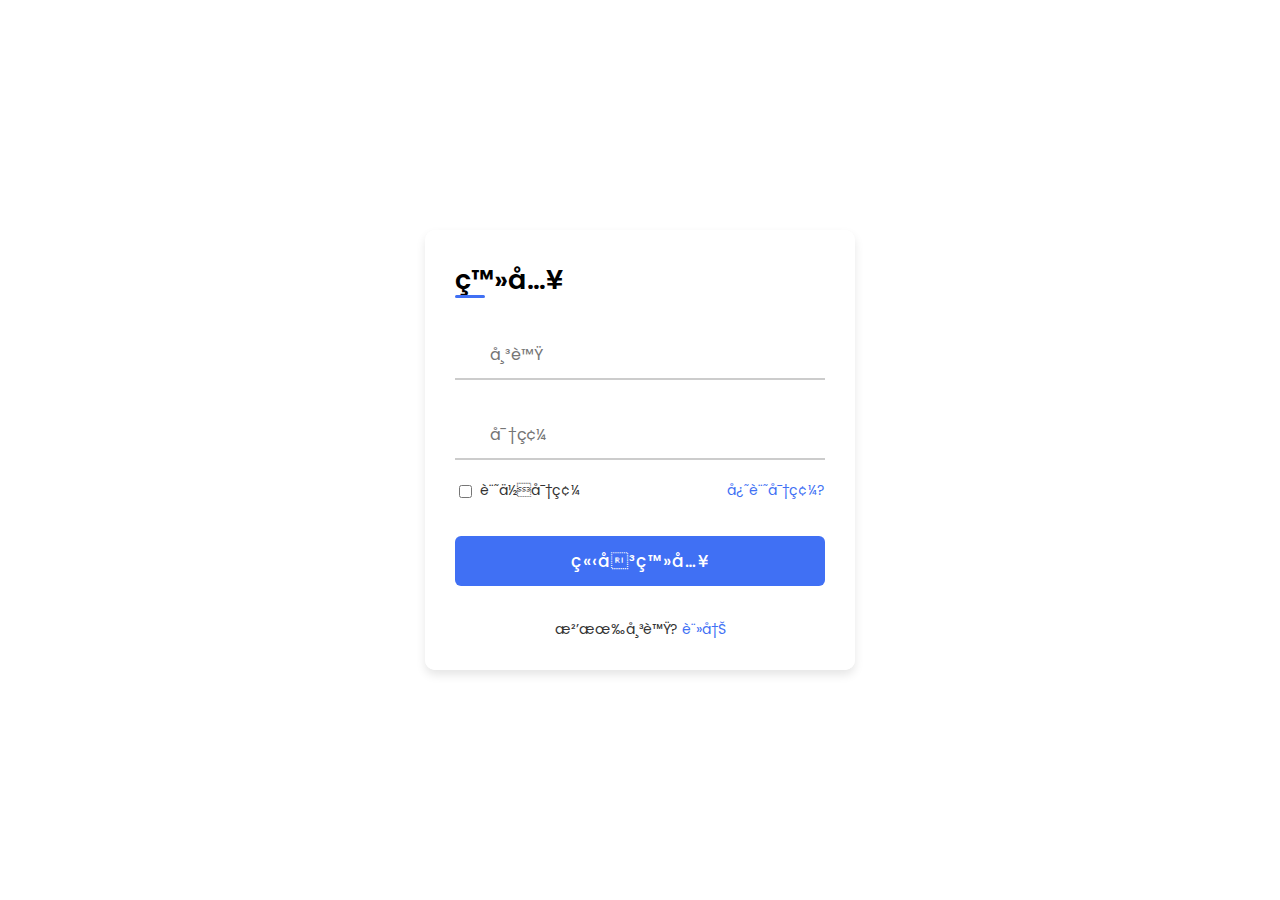
<file: taibo/index.html>
<!DOCTYPE html>

<html lang="en">
<head>
    <meta charset="UFT-8">
    <meta HTTP-EQUIV="X-UA-Compatible" content="IE=edge">
    <meta name="viewport" content="width=device-width, initial-scale=1.0"> 
    
    <link rel="stylesheet" href="https://unicons.iconscout.com/release/v4.0.0/css/line.css">

    <link rel="stylesheet" href="style.css">

    <title>taiwan game </title>

</head>
<body>

    <div class="container">
        <div class="forms">
            <div class="form login">
                <span class="title">登入</span>

                <form action="#">
                    <div class="input-field">
                        <input type="text" placeholder="帳號" required>
                        <i class="uil uil-user icon"></i>
                    </div>
                    <div class="input-field">
                        <input type="password" class="password" placeholder="密碼" required>
                        <i class="uil uil-lock icon"></i>
                        <i class="uil uil-eye-slash showHidePw"></i>
                    </div>

                    <div class="checkbox-text">
                        <div class="checkbox-content">
                            <input type="checkbox" id="logCheck">
                            <label for="logCheck"class="text">記住密碼</label>
                        </div>

                        <a href="#" class="text">忘記密碼?</a>
                    </div>

                    <div class="input-field button">
                        <input type="button" value="立即登入">
                    </div>
                </form>

                <div class="login-signup">
                    <span class="text">沒有帳號?
                        <a href="#" class="text signup-link">註冊</a>
                    </span>
                </div>
            </div>

            <!--Registration Form -->
            <div class="form signup">
                <span class="title">註冊</span>
                <form action="#">
                    <div class="input-field">
                        <input type="text" placeholder="帳號" required>
                        <i class="uil uil-user icon"></i>
                    </div>
                    <div class="input-field">
                        <input type="password" class="password" placeholder="密碼" required>
                        <i class="uil uil-lock icon"></i>
                    </div>
                    <div class="input-field">
                        <input type="password" class="password" placeholder="確認密碼" required>
                        <i class="uil uil-lock icon"></i>
                        <i class="uil uil-eye-slash showHidePw"></i>
                    </div>
                    <div class="input-field">
                        <input type="text" placeholder="手機號碼" required>
                        <i class="uil uil-phone-alt"></i>
                    </div>
                    <div class="checkbox-text">
                        <div class="checkbox-content">
                            <input type="checkbox" id="sigCheck">
                            <label for="sigCheck"class="text">我已滿18歲並同意相關規範</label>
                        </div>
                            
                        <a href="#" class="text">服務條款</a>
                    </div>

                    <div class="input-field button">
                        <input type="button" value="註冊送出">
                    </div>
                </form>

                <div class="login-signup">
                    <span class="text">沒有帳號?
                        <a href="#" class="text login-link">註冊</a>
                    </span>
                </div>
            </div>
        </div>
    </div>

    <script src="script.js"></script>

</body>
</html>
</file>
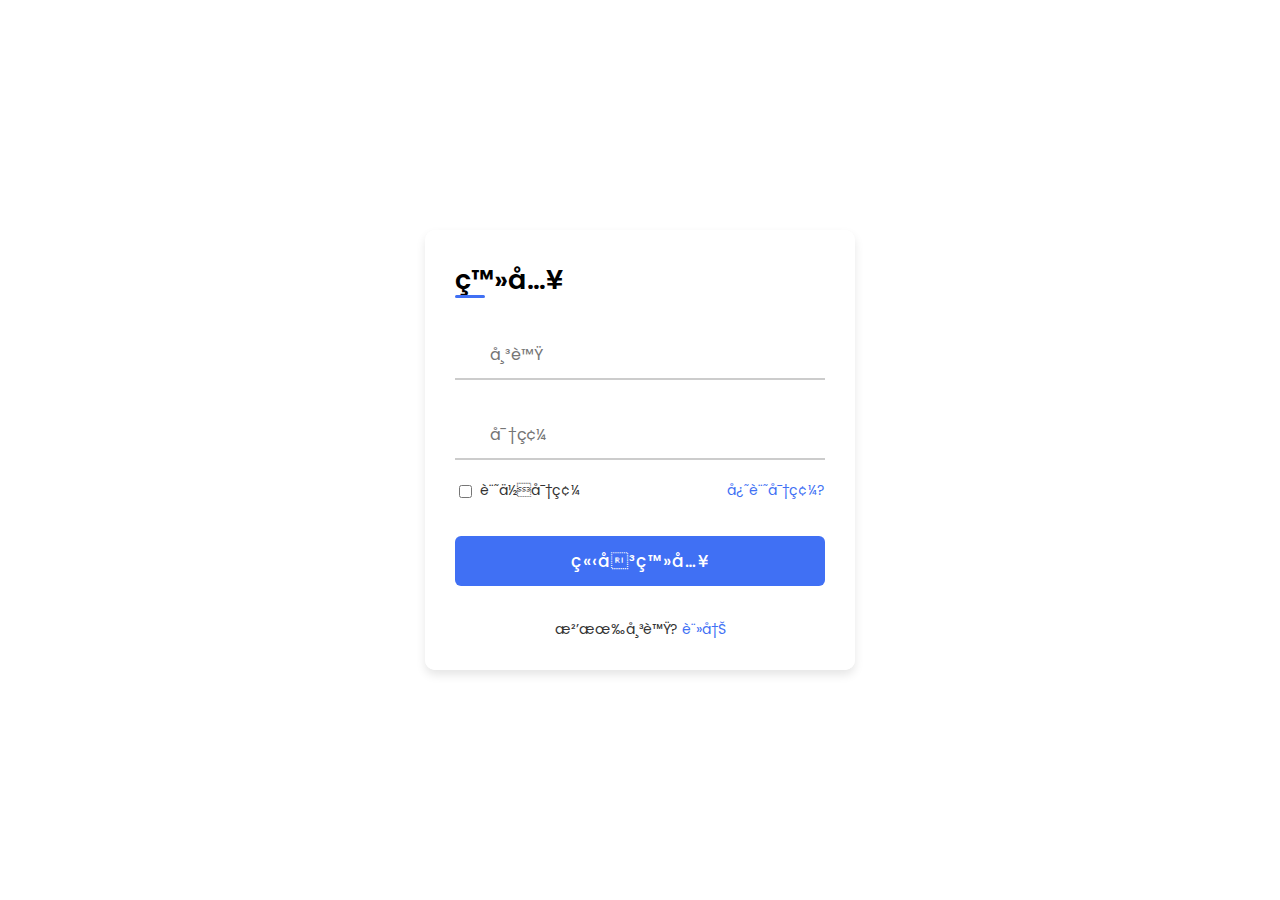
<file: taibo/taibo/index.html>
<!DOCTYPE html>

<html lang="en">
<head>
    <meta charset="UFT-8">
    <meta HTTP-EQUIV="X-UA-Compatible" content="IE=edge">
    <meta name="viewport" content="width=device-width, initial-scale=1.0"> 
    
    <link rel="stylesheet" href="https://unicons.iconscout.com/release/v4.0.0/css/line.css">

    <link rel="stylesheet" href="style.css">

    <title>taiwan game </title>

</head>
<body>

    <div class="container">
        <div class="forms">
            <div class="form login">
                <span class="title">登入</span>

                <form action="#">
                    <div class="input-field">
                        <input type="text" placeholder="帳號" required>
                        <i class="uil uil-user icon"></i>
                    </div>
                    <div class="input-field">
                        <input type="password" class="password" placeholder="密碼" required>
                        <i class="uil uil-lock icon"></i>
                        <i class="uil uil-eye-slash showHidePw"></i>
                    </div>

                    <div class="checkbox-text">
                        <div class="checkbox-content">
                            <input type="checkbox" id="logCheck">
                            <label for="logCheck"class="text">記住密碼</label>
                        </div>

                        <a href="#" class="text">忘記密碼?</a>
                    </div>

                    <div class="input-field button">
                        <input type="button" value="立即登入">
                    </div>
                </form>

                <div class="login-signup">
                    <span class="text">沒有帳號?
                        <a href="#" class="text signup-link">註冊</a>
                    </span>
                </div>
            </div>

            <!--Registration Form -->
            <div class="form signup">
                <span class="title">註冊</span>
                <form action="#">
                    <div class="input-field">
                        <input type="text" placeholder="帳號" required>
                        <i class="uil uil-user icon"></i>
                    </div>
                    <div class="input-field">
                        <input type="password" class="password" placeholder="密碼" required>
                        <i class="uil uil-lock icon"></i>
                    </div>
                    <div class="input-field">
                        <input type="password" class="password" placeholder="確認密碼" required>
                        <i class="uil uil-lock icon"></i>
                        <i class="uil uil-eye-slash showHidePw"></i>
                    </div>
                    <div class="input-field">
                        <input type="text" placeholder="手機號碼" required>
                        <i class="uil uil-phone-alt"></i>
                    </div>
                    <div class="checkbox-text">
                        <div class="checkbox-content">
                            <input type="checkbox" id="sigCheck">
                            <label for="sigCheck"class="text">我已滿18歲並同意相關規範及</label>
                           
                            <a href="#" class="text">服務條款</a>
                        </div>                      
                    </div>

                    <div class="input-field button">
                        <input type="button" value="註冊送出">
                    </div>
                </form>

            </div>
        </div>
    </div>

    <script src="script.js"></script>

</body>
</html>
</file>
<file: taibo/style.css>
@import url('https://fonts.googleapis.com/css2?family=Poppins:wght@300;400;500;600&display=swap');

*{
    margin: 0;
    padding: 0;
    box-sizing: border-box;
    font-family: 'Poppins', sans-serif;
}

body{
    height: 100vh;
    display: flex;
    align-items: center;
    justify-content: center;
    background-color: #fff;
}

.container{
    position: relative;
    max-width: 430px;
    width: 100%;
    background: #fff;
    border-radius: 10px;
    box-shadow: 0 5px 10px rgba(0, 0, 0, 0.1);
    overflow: hidden;
    margin: 0 20px;
}

.container .forms{
    display: flex;
    align-items: center;
    height: 440px;
    width: 200%;
    transition: height 0.2s ease;
}

.container .form{
    width: 50%;
    padding: 30px;
    background-color: #fff;
    transition: margin-left 0.18s ease;
}
.container.active .login{
    margin-left: -50%;
    opacity: 0;
    transition: margin-left 0.18s ease,opacity 0.15s ease ;
}

.container .signup{
    opacity: 0;
    transition: opacity 0.09s ease;
}    
.container.active .signup{
    opacity: 1;
    transition: opacity 0.2s ease;
}    
.container.active .forms{
    height: 600px;
}
.container .form .title{
    position: relative;
    font-size: 27px;
    font-weight: 600;
}

.container .title::before{
    content: '';
    position: absolute;
    left: 0;
    bottom: 0;
    height: 3px;
    width: 30px;
    background-color:#4070f4 ;
    border-radius: 25px;
}

.form .input-field{
    position: relative;
    height: 50px;
    width: 100%;
    margin-top: 30px;
}

.input-field input{
    position: absolute;
    height: 100%;
    width: 100%;
    padding: 0 35px;
    border: none;
    outline: none;
    font-size: 16px;
    border-bottom: 2px solid #ccc;
    border-top: 2px solid transparent;
    transition: all 0.2s ease;
}

.input-field input:is(:focus, :valid){
    border-bottom-color: #4070f4;
}

.input-field i{
    position: absolute;
    top: 50%;
    transform: translateY(-50%);
    color: #999;
    font-size: 23px;
    transition: all 0.2s ease;
}

.input-field input:is(:focus, :valid) ~ i{
    color: #4070f4;
}

.input-field i.icon{
    left: 0;
}
.input-field i.showHidePw{
    right: 0;
    cursor: pointer;
    padding: 10px;
}

.form .checkbox-text{
    display: flex;
    align-items: center;
    justify-content: space-between;
    margin-top: 20px;
}

.checkbox-text .checkbox-content{
    display: flex;
    align-items: center;
}

.checkbox-content input{
    margin: 0 8px -2px 4px;
    accent-color: #4070f4;
}

.form .text{
    color: #333;
    font-size: 14px;
}

.form a.text{
    color: #4070f4;
    text-decoration: none;
}
.form a:hover{
    text-decoration: underline;
}

.form .button{
    margin-top: 35px;
}

.form .button input{
    border: none;
    color:#fff;
    font-size: 17px;
    font-weight: 500;
    letter-spacing: 1px;
    border-radius: 6px;
    background-color: #4070f4;
    cursor: pointer;
    transition: all 0.3s ease;
}

.button input:hover{
    background-color: #265df2;
}

.form .login-signup{
    margin-top: 30px;
    text-align: center;
}
</file>
<file: taibo/taibo/style.css>
@import url('https://fonts.googleapis.com/css2?family=Poppins:wght@300;400;500;600&display=swap');

*{
    margin: 0;
    padding: 0;
    box-sizing: border-box;
    font-family: 'Poppins', sans-serif;
}

body{
    height: 100vh;
    display: flex;
    align-items: center;
    justify-content: center;
    background-color: #fff;
}

.container{
    position: relative;
    max-width: 430px;
    width: 100%;
    background: #fff;
    border-radius: 10px;
    box-shadow: 0 5px 10px rgba(0, 0, 0, 0.1);
    overflow: hidden;
    margin: 0 20px;
}

.container .forms{
    display: flex;
    align-items: center;
    height: 440px;
    width: 200%;
    transition: height 0.2s ease;
}

.container .form{
    width: 50%;
    padding: 30px;
    background-color: #fff;
    transition: margin-left 0.18s ease;
}
.container.active .login{
    margin-left: -50%;
    opacity: 0;
    transition: margin-left 0.18s ease,opacity 0.15s ease ;
}

.container .signup{
    opacity: 0;
    transition: opacity 0.09s ease;
}    
.container.active .signup{
    opacity: 1;
    transition: opacity 0.2s ease;
}    
.container.active .forms{
    height: 600px;
}
.container .form .title{
    position: relative;
    font-size: 27px;
    font-weight: 600;
}

.container .title::before{
    content: '';
    position: absolute;
    left: 0;
    bottom: 0;
    height: 3px;
    width: 30px;
    background-color:#4070f4 ;
    border-radius: 25px;
}

.form .input-field{
    position: relative;
    height: 50px;
    width: 100%;
    margin-top: 30px;
}

.input-field input{
    position: absolute;
    height: 100%;
    width: 100%;
    padding: 0 35px;
    border: none;
    outline: none;
    font-size: 16px;
    border-bottom: 2px solid #ccc;
    border-top: 2px solid transparent;
    transition: all 0.2s ease;
}

.input-field input:is(:focus, :valid){
    border-bottom-color: #4070f4;
}

.input-field i{
    position: absolute;
    top: 50%;
    transform: translateY(-50%);
    color: #999;
    font-size: 23px;
    transition: all 0.2s ease;
}

.input-field input:is(:focus, :valid) ~ i{
    color: #4070f4;
}

.input-field i.icon{
    left: 0;
}
.input-field i.showHidePw{
    right: 0;
    cursor: pointer;
    padding: 10px;
}

.form .checkbox-text{
    display: flex;
    align-items: center;
    justify-content: space-between;
    margin-top: 20px;
}

.checkbox-text .checkbox-content{
    display: flex;
    align-items: center;
}

.checkbox-content input{
    margin: 0 8px -2px 4px;
    accent-color: #4070f4;
}

.form .text{
    color: #333;
    font-size: 14px;
}

.form a.text{
    color: #4070f4;
    text-decoration: none;
}
.form a:hover{
    text-decoration: underline;
}

.form .button{
    margin-top: 35px;
}

.form .button input{
    border: none;
    color:#fff;
    font-size: 17px;
    font-weight: 500;
    letter-spacing: 1px;
    border-radius: 6px;
    background-color: #4070f4;
    cursor: pointer;
    transition: all 0.3s ease;
}

.button input:hover{
    background-color: #265df2;
}

.form .login-signup{
    margin-top: 30px;
    text-align: center;
}
</file>
